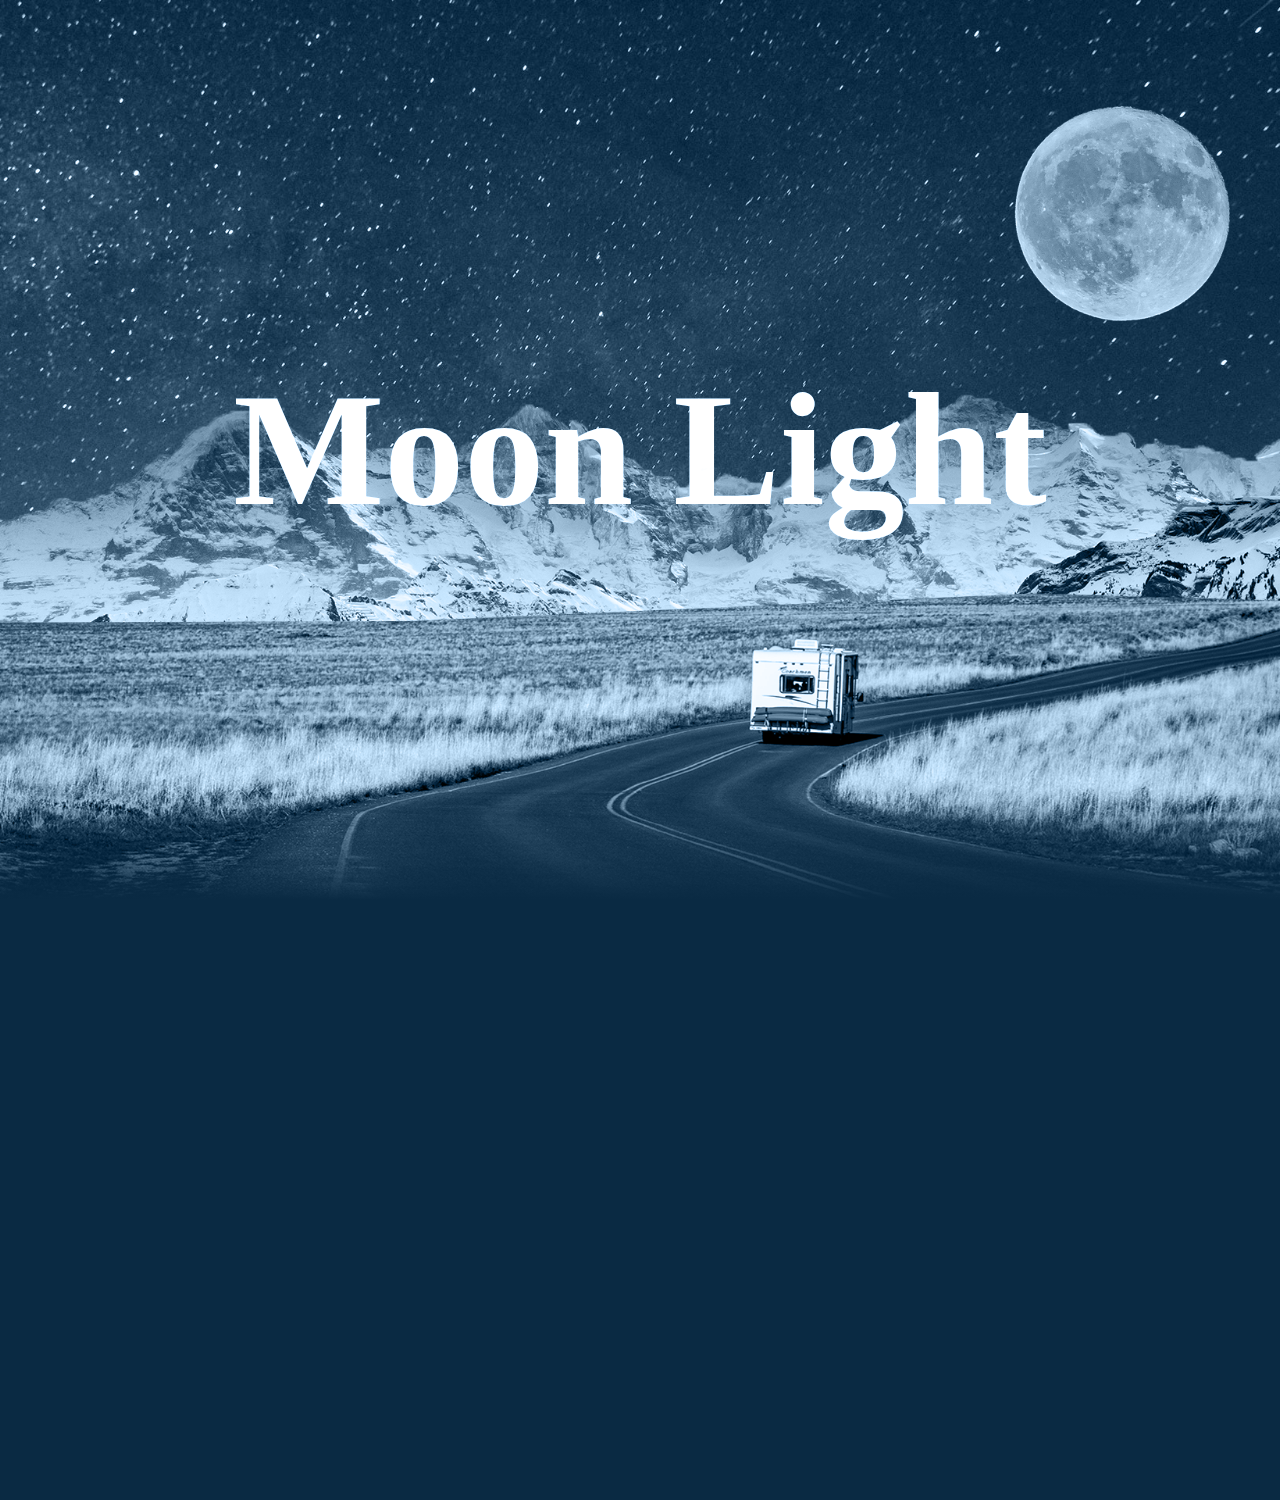
<file: index.html>
<!DOCTYPE html>
<html lang="en">
    <head>
        <meta charset="UTF-8">
        <meta http-equiv="X-UA-Compatible" content="IE=edge">
        <meta name="viewport" content="width=device-width, initial-scale=1.0">
        <title>Moonlight</title>
        <link rel="stylesheet" href="css/index.css">
    </head>
    <body>
        <section>
            <img src="assets/bg.jpg" id="bg">
            <img src="assets/moon.png" id="moon">
            <img src="assets/mountain.png" id="mountain">
            <img src="assets/road.png" id="road">
            <h2 id="text"> Moon Light</h2>
        </section>
        <script>
            let bg=document.getElementById("bg");
            let moon=document.getElementById("moon");
            let mountain=document.getElementById("mountain");
            let road=document.getElementById("road");
            let text=document.getElementById("text");

            window.addEventListener('scroll', function(){
                var value = window.scrollY

                bg.style.top= value*0.5+'px';
                moon.style.left= -value *0.5+'px';

                mountain.style.top= -value*0.15+'px';
                road.style.top= value *0.15+'px';
                text.style.top= value *1+'px';

            })
        </script>
    </body>
</html>
</file>
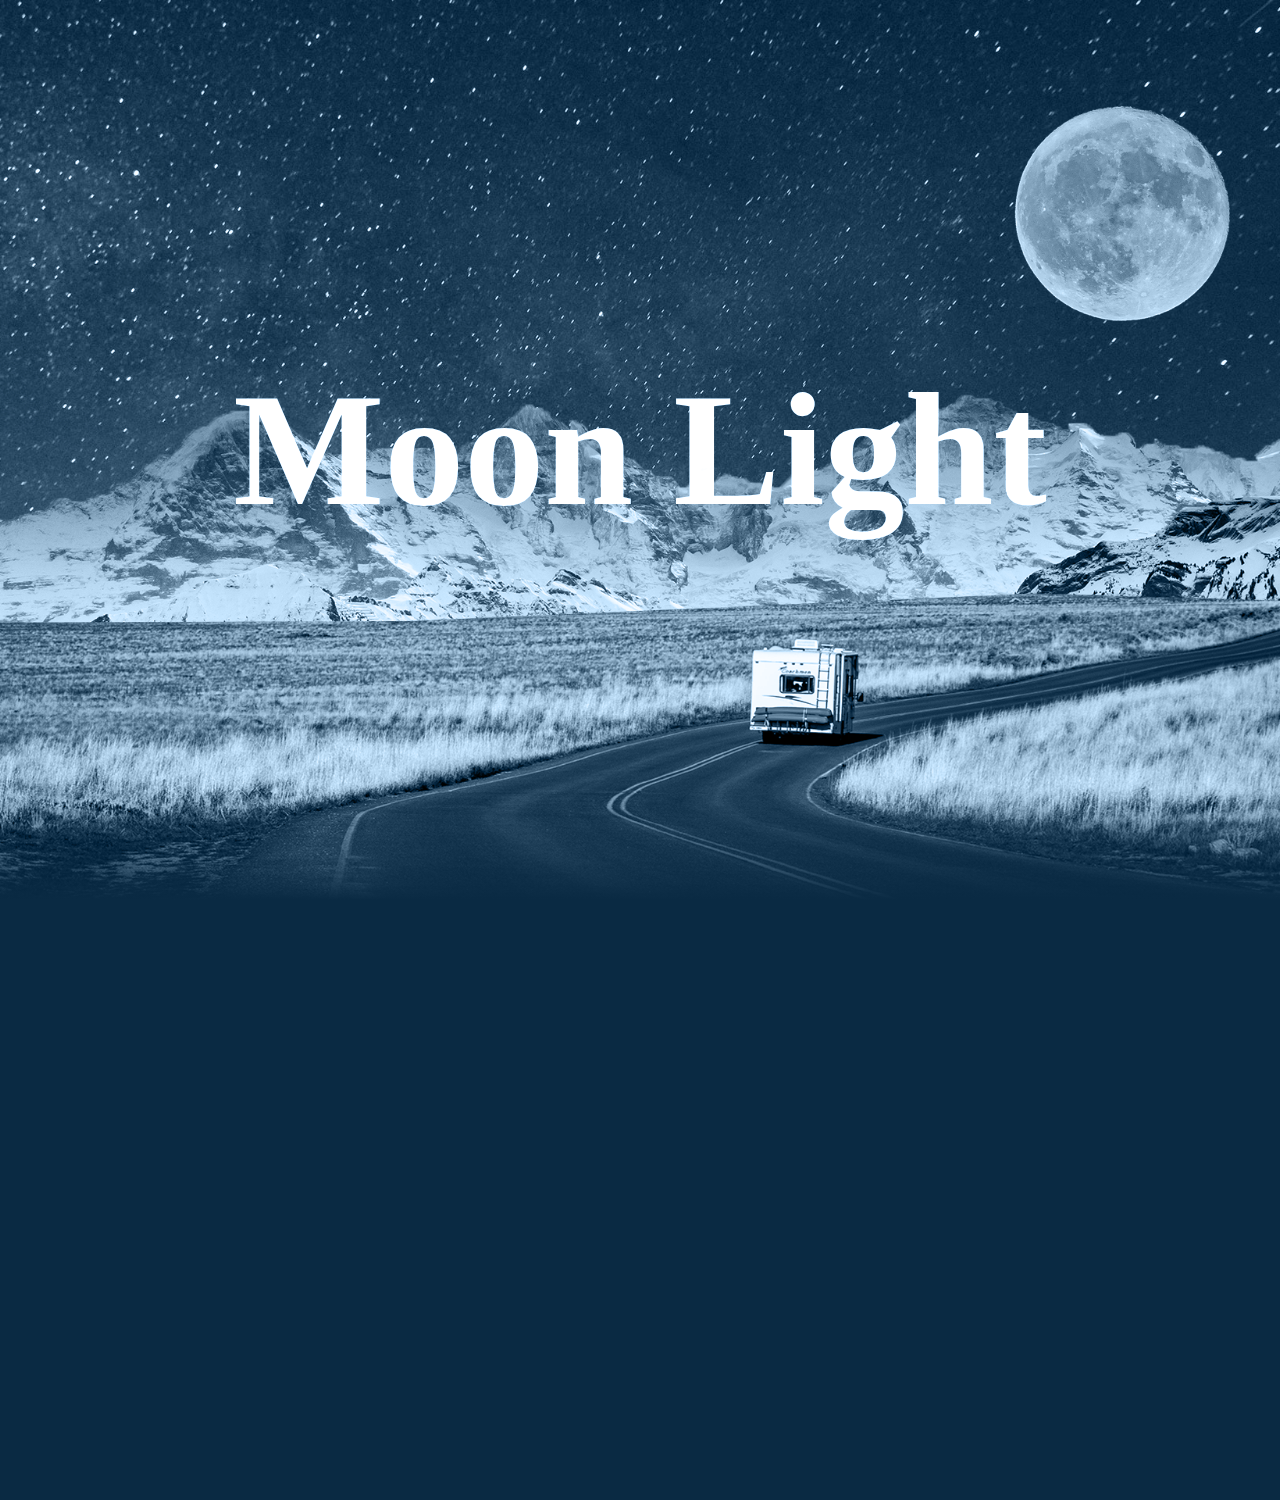
<file: code/视差滚动/index.html>
<!DOCTYPE html>
<html lang="zh-CN">

<head>
    <meta charset="UTF-8">
    <meta http-equiv="X-UA-Compatible" content="IE=edge">
    <meta name="viewport" content="width=device-width, initial-scale=1.0">
    <title>Document</title>
    <link rel="stylesheet" href="./css/index.css">
</head>

<body>
    <section>
        <img id="bg" src="./assets/bg.jpg" alt="">
        <img id="moon" src="./assets/moon.png" alt="">
        <img id="mountain" src="./assets/mountain.png" alt="">
        <img id="road" src="./assets/road.png" alt="">
        <h2 id="text">Moon Light</h2>
    </section>
    <script>
        let bg = document.getElementById('bg');
        let moon = document.getElementById('moon');
        let mountain = document.getElementById('mountain');
        let road = document.getElementById('road');
        let text = document.getElementById('text');

        window.addEventListener('scroll', function () {
            let value = window.scrollY

            bg.style.top = value * 0.5 + 'px'
            moon.style.left = -value * 0.5 + 'px'
            
            mountain.style.top = -value * 0.15 + 'px'
            road.style.top = value * 0.15 + 'px'
            text.style.top = value * 1 + 'px'
        })
    </script>
</body>

</html>
</file>
<file: css/index.css>
@import url('https://fonts.googleapis.com/css?family=Poppins:300,400,500,600,700,800,900&display=swap');

*{
    margin:0;
    padding: 0;
}
body{
    background: #0a2a43;
    min-height: 1500px; 
}
section{
    position: relative;
    width: 100%;
    height: 100vh;
    overflow: hidden;
    display: flex;
    justify-content: center;
    align-items: center;
}
section:before{
    content: '';
    position: absolute;
    bottom: 0;
    width: 100%;
    height: 100px;
    background: linear-gradient(to top, #0a2a43, transparent);
    z-index: 100;

}
section::after{
    content: '';
    position: absolute;
    top: 0;
    left: 0;
    width: 100%;
    height: 100%;
    background:  #0a2a43;
    z-index: 100;
    mix-blend-mode: color;


}
section img{
    position: absolute;
    top:0;
    left: 0;
    width: 100%;
    height: 100%;
    object-fit: cover;
    pointer-events: none; 
} 
#text{
    position: relative;
    color: #fff;
    font-size: 10em;
    z-index: 1;
}
#road{
    z-index: 2;
}
</file>
<file: code/视差滚动/css/index.css>
* {
    margin: 0;
    padding: 0;
}
body {
    background-color: #0a2a43;
    min-height: 1500px;
}
section {
    position: relative;
    width: 100%;
    height: 100vh;
    overflow: hidden;
    display: flex;
    justify-content: center;
    align-items:center
}
section:before {
    content: '';
    position: absolute;
    bottom: 0;
    width: 100%;
    height: 100px;
    background: linear-gradient(to top, #0a2a43, transparent);
    z-index: 10;
}
section:after {
    content: '';
    position: absolute;
    top: 0;
    left: 0;
    width: 100%;
    height: 100%;
    background: #0a2a43;
    z-index: 10;
    mix-blend-mode: color;
}
section img{
    position: absolute;
    top: 0;
    left: 0;
    width: 100%;
    height: 100%;
    object-fit: cover;
    pointer-events: none;
}
#text {
    position: relative;
    color: #fff;
    font-size: 10em;
    z-index:1
}
#road {
    z-index: 2;
}
</file>
